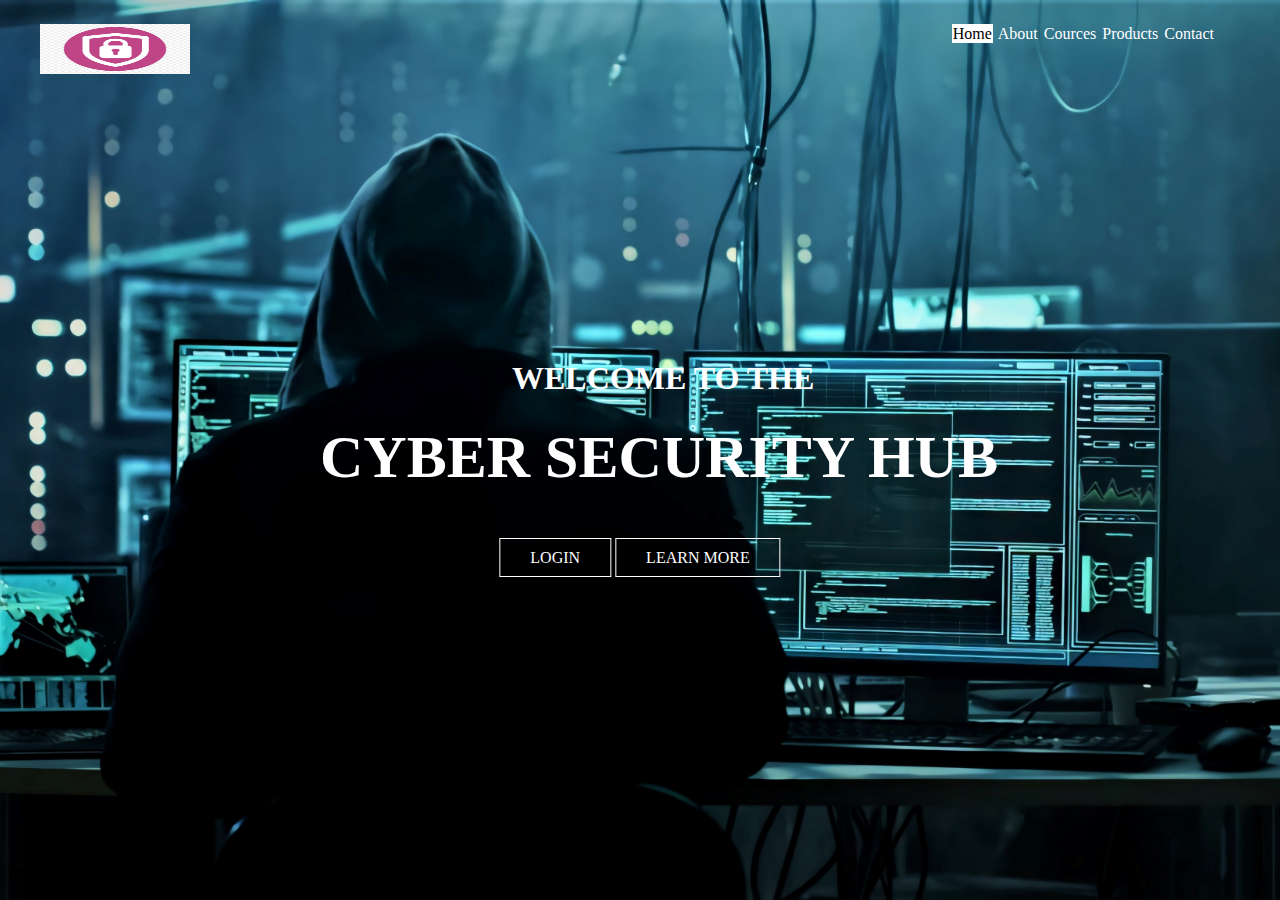
<file: index.html>
<!DOCTYPE html>
<html lang ="eng">
    <head>
        <title>webpage</title>
        <link rel="stylesheet" type = "text/css" href ="index.css">
    </head>
    <body>
        <header>
            <div class="main">
                <div class="logo">
                    <img src="red.png">
                </div>
                <ul>
                    <li class="active"><a href="#">Home</a></li>
                    <li><a href="#">About</a> </li>
                    <li><a href="#">Cources</a></li>
                    <li><a href="#">Products</a> </li>   
                    <li><a href="#">Contact</a></li>
                </ul>
            </div>
            <div class="first">
                <h1>WELCOME TO THE</h1>
            </div>
            <div class="title">
                <h2>CYBER SECURITY HUB</h2>
            </div>
            <div class="button">
                <a href="login.html" class="btn">LOGIN</a>
                <a href="#" class="btn">LEARN MORE</a>
            </div>
        </header>
    </body>
</html>
</file>
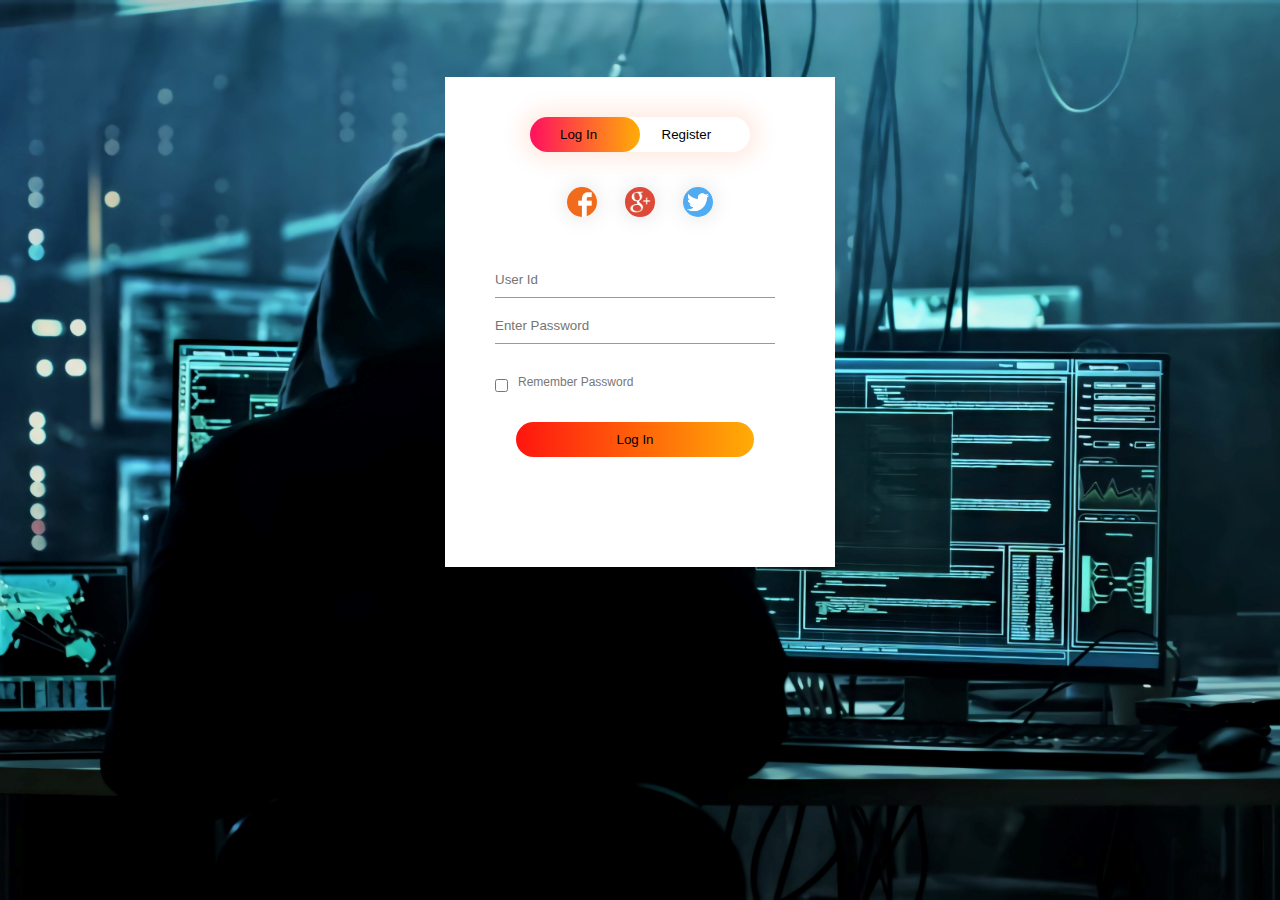
<file: login.html>
<!DOCTYPE html>
<html>
    <head>
        <title>LOGIN</title>
        <link rel="stylesheet" type = "text/css" href ="login.css">
    </head>
    <body>
        <div class="hero">
            <div class="form-box">
                <div class="button-box">
                    <div id="btn"></div>
                    <button type="button" class="toggle-btn" onclick="login()">Log In</button>
                    <button type="button" class="toggle-btn" onclick="register()">Register</button>
                </div>
                <div class="social-icons">
                    <img src="fb.png">
                    <img src="google.png">
                    <img src="tw3.png">
                </div>
                <form id ="login" class="input-group">
                    <input type="text" class="input-field" placeholder="User Id" required>
                    <input type="password" class="input-field" placeholder="Enter Password" required>
                    <input type="checkbox" class="check-box" ><span>Remember Password</span>
                    <button action="index.html" type="button" class="submit-btn" onclick="redirect()">Log In</button>
                </form>
                <form id="register" class="input-group">
                    <input type="text" class="input-field" placeholder="User Id" required>
                    <input type="email" class="input-field" placeholder="Enter email" required>
                    <input type="password" class="input-field" placeholder="Enter Password" required>
                    <input type="checkbox" class="check-box" ><span>I agree to the terms & conditions</span>
                    <button type="button" class="submit-btn" onclick="redirect()" >Register</button>
                </form>
            </div>
        </div>
        <script>
            var x = document.getElementById("login");
            var y = document.getElementById("register");
            var z = document.getElementById("btn");

            function register(){
                x.style.left= "-400px";
                y.style.left= "50px";
                z.style.left= "110px";
            }
            function login(){
                x.style.left= "50px";
                y.style.left= "450px";
                z.style.left= "0";
            }
            function redirect(){
                document.location.href="index.html";
            }
        </script>
    </body>
</html>
</file>
<file: index.css>
*{
    margin: 0;
    padding: 0;
    font-family: cetury Gothic;
}
header{
    background-image:url(2.jpg);
    height: 100vh;
    background-size: cover;
    background-position: center;
}
ul{
    float: right;
    list-style-type: none;
    margin: 25px;
}
ul li{
    display: inline-block;
}
ul li a{
    text-decoration: none;
    color: white;
    padding: 5px 20 px;
    border: 1px solid transparent;
    transition: 0.6s ease;
}
ul li a:hover{
    background-color: white;
    color:black;
}
.logo img{
    float: left;
    width: 150px;
    height: 50px;
    margin-top: 2%;
}
ul li.active a{
    background-color: white;
    color:black;

}
.main{
    max-width: 1200px;
    margin: auto;
}

.first{
    position: absolute;
    top: 40%;
    left: 40%;
    
}
.first h1{
    color:white;
}
.title{
    position: absolute;
    top: 47%;
    left: 25%;
    
}
.title h2{
    color: white;
    font-size: 60px;
}

.button{
    position: absolute;
    top: 62%;
    left: 50%;
    transform: translate(-50%,-50%);
}
.btn{
    border: 1px solid white;
    padding: 10px 30px;
    color: white;
    text-decoration: none;
    transition: 0.6s ease;
    
}
.btn:hover{
    background-color: white;
    color:black;

}
</file>
<file: login.css>
*{
    margin: 0;
    padding: 0;
    font-family: sans-serif;
}
.hero{
    height: 100%;
    width: 100%;
    background-image:url(2.jpg);
    background-position: center;
    background-size: cover;
    position: absolute;
}
.form-box{
    width: 380px;
    height: 480px;
    position: relative;
    margin: 6% auto;
    background: white;
    padding: 5px;
    overflow: hidden;
}
.button-box{
    width: 220px;
    margin: 35px auto;
    position: relative;
    box-shadow: 0 0 20px 9px #ff61241f;
    border-radius: 30px;

}
.toggle-btn{
    padding: 10px 30px;
    cursor: pointer;
    background: transparent;
    border: 0;
    outline: none;
    position: relative;

}
#btn{
    top: 0;
    left: 0;
    position:absolute;
    width: 110px;
    height: 100%;
    background: linear-gradient(to right,#ff105f,#ffad06);
    border-radius: 30px;
    transition: 0.5s;
}
.social-icons{
    margin: 30px auto;
    text-align: center;
}
.social-icons img{
    width: 30px;
    margin: 0 12px;
    box-shadow: 0 0 20px 0 #7f7f7f3d;
    cursor: pointer;
    border-radius: 60%;
}
.input-group{
    top: 180px;
    position: absolute;
    width: 280px;
    transition: 0.5s;
}
.input-field{
    width: 100%;
    padding: 10px 0;
    margin: 5px 0;
    border-left: 0;
    border-right: 0;
    border-top: 0;
    border-bottom: 1px solid #999;
    outline: none;
    background: transparent;
}
.submit-btn{
    width: 85%;
    padding: 10px 30px;
    cursor: pointer;
    display: block;
    margin: auto;
    background: linear-gradient(to right, #ff150f,#ffad06);
    border: 0;
    outline: none;
    border-radius: 30px;
}
.check-box{
    margin: 30px 10px 30px 0;

}
span{
    color: #777;
    font-size: 12px;
    bottom: 68px;
    position:absolute;
}
#login{
    left: 50px;
}
#register{
    left: 450px;
}
</file>
